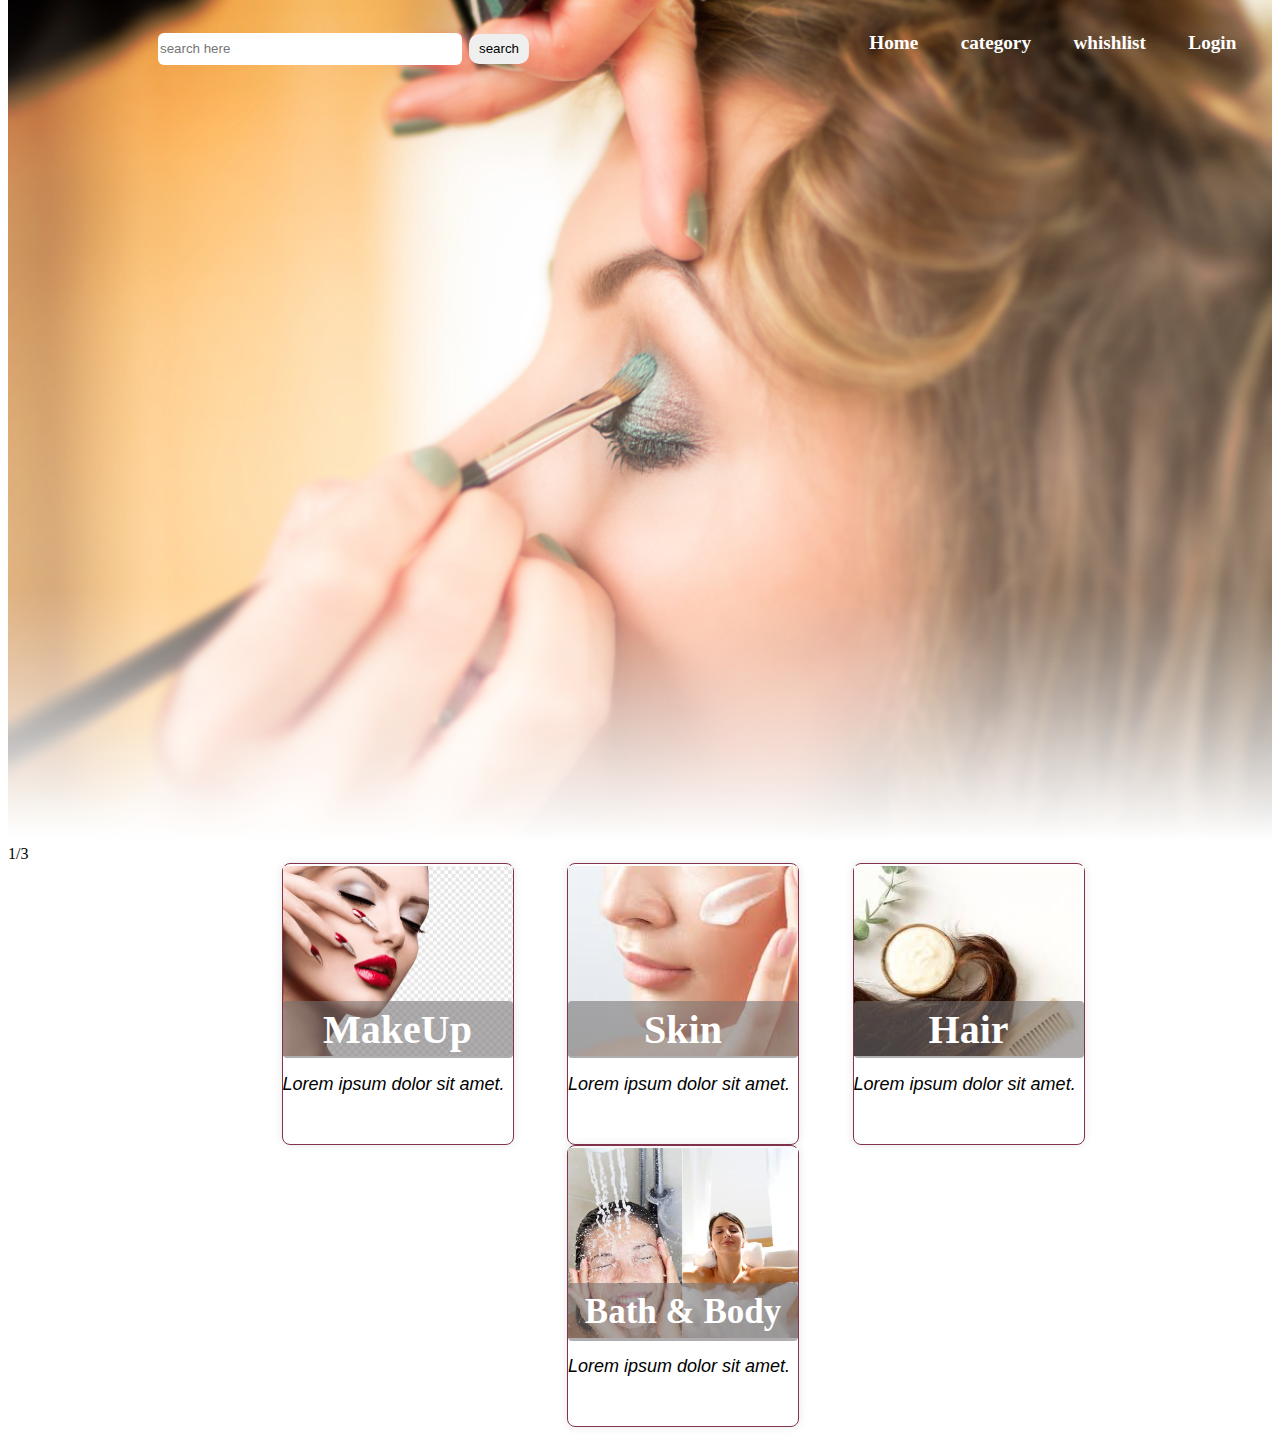
<file: index.html>
<!DOCTYPE html>
<html lang="en">
<head>
  <meta charset="UTF-8">
  <meta name="viewport" content="width=device-width, initial-scale=1.0">
  <link rel="stylesheet" href="style.css"></link>
  <title>Cosmetics</title>
</head>

<body>
  
  <div class="back-img">
    <div >
      <img id="home-imgg" src="./home-img/cosmetics-4645407.jpg" alt="">
    </div>
  </div>

  <div class="nav-bar">

    <div class="search-bar-div">

      <div class="search-bar">
       
        <input id="input-bar" 
        placeholder="search here"
        type="text"><button id="btn-id">search</button>
      </div>

      <div class="nav">
        <!-- <a href="#" class="logo">
          <img src="./home-img/header-logo.jpeg" alt="">
        </a> -->
      </div>
    </div>

    <div class="contents">
      <div class="nav-items">
        <a href="./index.html">Home</a>
        <a href="">category</a>
        <a href="./Wishlist/whishlist.html">whishlist</a>
        <a href="./Login/login.html">Login</a>
        <a href="./Signup/signup.html">Sign-Up</a>
        <a href="./cart/cart.html">Cart</a>
      </div>
    </div>
  </div>

      <div class="col-8 slide-img-col">
        <div class="slide-img-wrapper">

        </div>
        <div class="hero-slide-toggle">
            <div class="hero-slide-toggle-prev" id="hero-slide-toggle-prev">
                <i class='bx bx-left-arrow-alt'></i>
            </div>
            <div class="hero-slide-index" id="hero-slide-index">
                1/3
            </div>
            <div class="hero-slide-toggle-next" id="hero-slide-toggle-next">
                <i class='bx bx-right-arrow-alt'></i>
            </div>
        </div>
   
    </div>

  

  <div class="flex-container-root">
    <div class="flex-container-child">

        <div class="root-container-1">
            <div class="child-container">
                <div  class="img-container">
                    <img id="card-image" src="./Cards-images/makeup-logo.jpeg" alt="">

                    <a href="./Makeup-card/makeup.html"><div class="overlay-text">MakeUp</div></a>
                </div>
                <p id="quote">Lorem ipsum dolor sit amet.</p>
            </div>
        </div>

        <div class="root-container-2">
            <div class="child-container">
                <div class="img-container">
                    <img id="card-image" src="./Cards-images/skincare-logo.jpeg" alt="">

                    <a href="./Skin-card/skin.html"><div class="overlay-text">Skin</div></a>
                  </div>
                    
                <p id="quote">Lorem ipsum dolor sit amet.</p>
            </div>
        </div>
        <div class="root-container-3">
            <div class="child-container">
                <div class="img-container">
                    <img id="card-image" src="./Cards-images/haircare-logo.jpeg" alt="">
                    <a href="./Hair-card/hair.html"><div class="overlay-text">Hair</div></a>
                </div>
                <p id="quote">Lorem ipsum dolor sit amet.</p>
            </div>
        </div>
        <div class="root-container-4">
            <div class="child-container">
                <div class="img-container">
                    <img id="card-image" src="./Cards-images/bath-logo.jpeg" alt="">
                    <a href="./Bath&Body-card/bath.html"><div id="text" >Bath & Body</div></a>
                    
                </div>
                <p id="quote">Lorem ipsum dolor sit amet.</p>
            </div>
        </div>
    </div>
</div>

 
  
</body>
<!-- <hr> -->
<!-- <footer>
  Lorem, ipsum dolor sit amet consectetur adipisicing elit. At impedit, possimus id, ad, facilis sit neque tempora enim doloremque laudantium blanditiis odit deserunt eveniet distinctio esse! Eos ducimus quo omnis.
</footer> -->
</html>
</file>
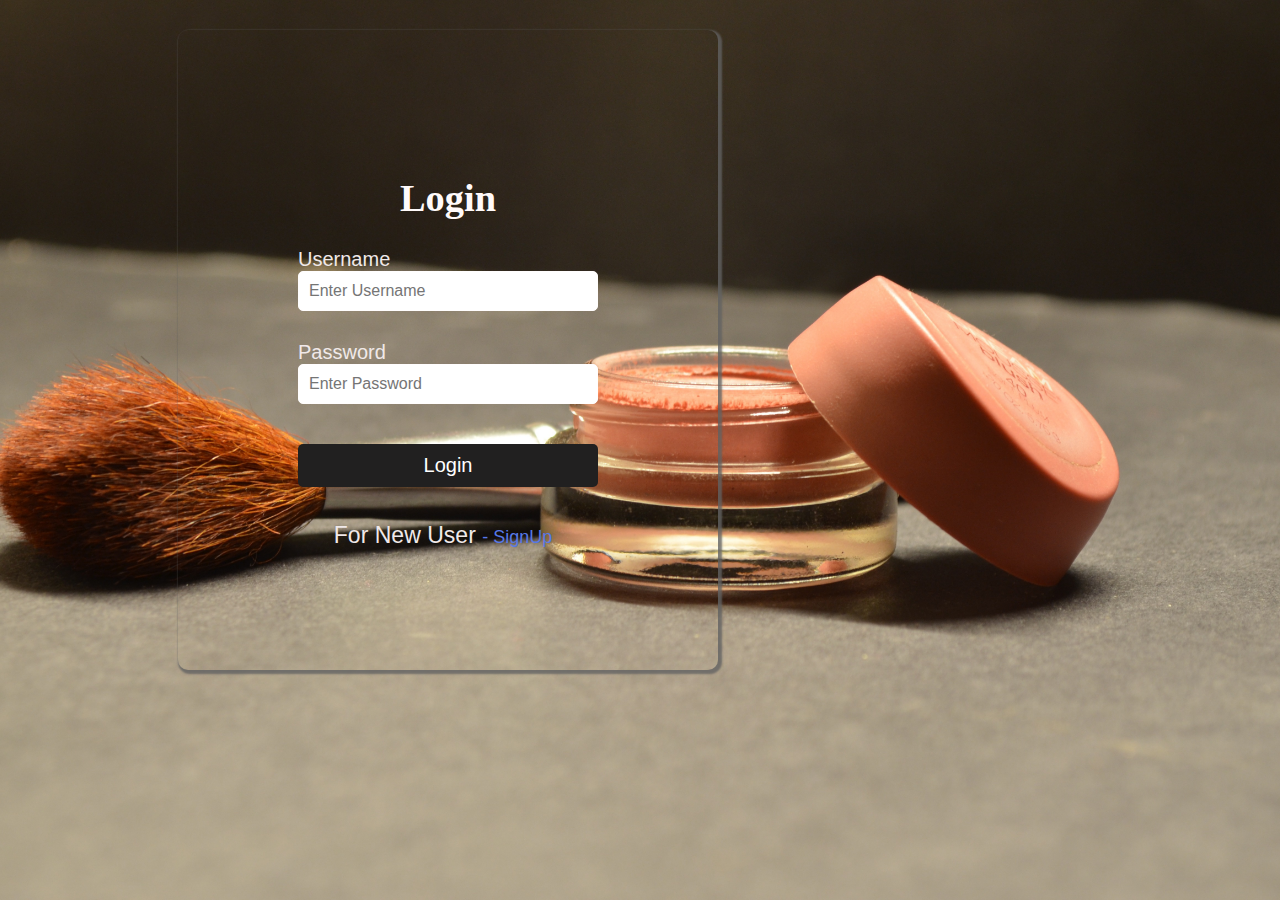
<file: Login/login.html>
<!DOCTYPE html>
<html lang="en">
<head>
    <title>Login Form</title>
    <link rel="stylesheet" href="login.css">
</head>
<body>


<!-- <div class="back-img">
    <div >
      <img id="home-imgg" src="./background-image/cosmetics-166774.jpg" alt="">
    </div>
  </div> -->

    <div class="login-container">
        <h1>Login</h1>
        <form action="/login" method="post">
            <div class="input-group">
                <label for="username">Username</label>
                <input placeholder="Enter Username" type="text" id="username" name="username" required>
            </div>
            <div class="input-group">
                <label for="password">Password</label>
                <input placeholder="Enter Password" type="password" id="password" name="password" required>
            </div>

            
            <button type="submit" class="login-btn">Login</button>
            <div class="Sign-Up-link">
                <span>For New User </span> 
                <a href="../Signup/signup.html" ><span id="Sign-Up">- SignUp</span></a>
             </div>
 
        </form>
    </div>
</body>
</html>
</file>
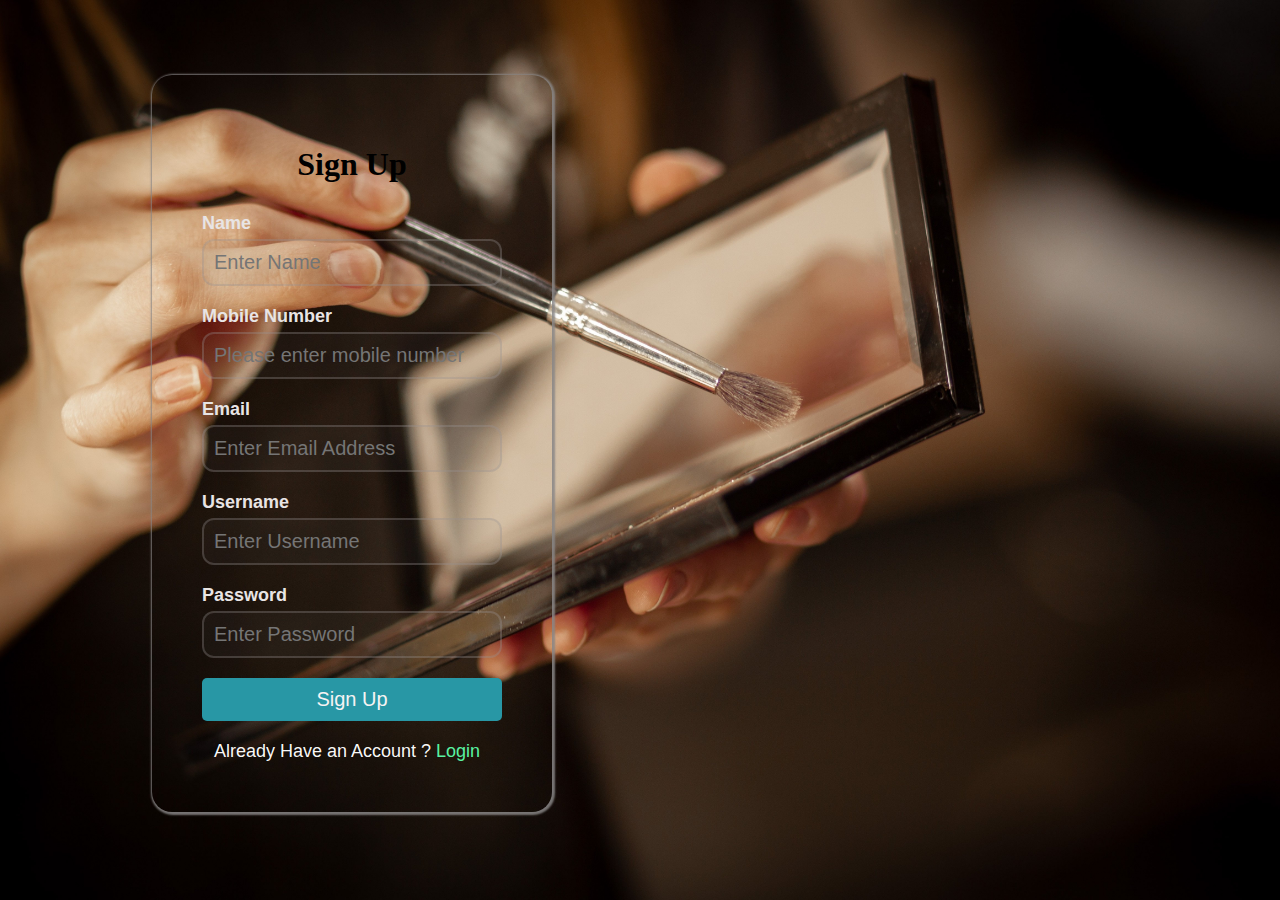
<file: Signup/signup.html>
<!DOCTYPE html>
<html lang="en">
<head>
    <title>Sign-Up</title>
    <link rel="stylesheet" href="./signup.css" />
</head>
<body>
    <div class="signup-container">
        <h1>Sign Up</h1>
        <form id="userForm" action="/signup" method="post">
            <div class="input-group">
                <label for="name">Name</label>
                <input
                    placeholder="Enter Name"
                    type="text"
                    id="name"
                    name="name"
                    required
                />
            </div>
            <div class="input-group">
                <label for="mobile-number">Mobile Number</label>
                <input
                    placeholder="Please enter mobile number"
                    type="text"
                    id="mobile-number"
                    name="mobileNumber"
                    required
                />
            </div>
            <div class="input-group">
                <label for="email">Email</label>
                <input
                    placeholder="Enter Email Address"
                    type="email"
                    id="email"
                    name="email"
                    required
                />
            </div>
            <div class="input-group">
                <label for="username">Username</label>
                <input
                    placeholder="Enter Username"
                    type="text"
                    id="username"
                    name="username"
                    required
                />
            </div>
            <div class="input-group">
                <label for="password">Password</label>
                <input
                    placeholder="Enter Password"
                    type="password"
                    id="password"
                    name="password"
                    required
                />
            </div>
            <button type="submit" class="signup-btn">Sign Up</button>
            <div class="Log-in-link">
                <span>Already Have an Account ? </span>
                <a href="../Login/login.html"><span id="Log-In"> Login</span></a>
            </div>
        </form>
    </div>

    <script>
        document.addEventListener('DOMContentLoaded', function() {
            document.getElementById('userForm').addEventListener('submit', async function(event) {
                event.preventDefault();  // Prevent the default form submission

                const user = {
                    name: document.getElementById('name').value,
                    mobile: document.getElementById('mobile-number').value,
                    email: document.getElementById('email').value,
                    username: document.getElementById('username').value,
                    password: document.getElementById('password').value
                };

                console.log('User data to send:', user);  // Debugging: Check the user data

                try {
                    const response = await fetch('http://localhost:8080/saveUser', {
                        method: 'POST',
                        headers: {
                            'Content-Type': 'application/json'
                        },
                        body: JSON.stringify(user)
                    });

                    if (!response.ok) {
                        throw new Error(`HTTP error! status: ${response.status}`);
                    }

                    const data = await response.json();
                    console.log('User saved successfully:', data);
                    alert('User saved successfully');
                } catch (error) {
                    console.error('Failed to save user:', error);
                    alert('Failed to save user. Please try again.');
                }
            });
        });
    </script>
</body>
</html>
</file>
<file: style.css>
h1{
  margin-left: 30px;
}



.nav-bar{
  position: absolute;
  /* z-index: -1; */
  /* background-color: rgb(174, 108, 108); */
  height: 60px;
  border-radius: 10px;
  margin-top: -65%;
}

.logo-text{
  /* margin-right: 100px; */
  margin-top: 30px;
}


#home-imgg{
  /* height: 500px; */
  width: 100%;
  margin-top: -10px;
  margin-right: 1px;
  /* opacity: 6; 
    -webkit-mask-image: -webkit-gradient(linear, left top, left bottom, from(rgb(0, 0, 0)), to(rgba(0,0,0,1))); 
    mask-image: linear-gradient(to bottom, rgb(0, 0, 0), rgba(108, 101, 101, 0)); */

    /* opacity: 6; 
-webkit-mask-image: -webkit-gradient(linear, left top, left bottom, from(rgb(0, 0, 0)), to(rgba(0, 0, 0, 0.2))); 
mask-image: linear-gradient(to bottom, rgb(0, 0, 0), rgba(0, 0, 0, 0)); */

opacity: 6; 
-webkit-mask-image: -webkit-gradient(
    linear, 
    left top, 
    left bottom, 
    from(rgb(0, 0, 0)), 
    color-stop(50%, rgba(0, 0, 0, 0.5)), /* Midway with reduced opacity */
    to(rgba(0, 0, 0, 0))
); 
mask-image: linear-gradient(
    to bottom, 
    rgb(0, 0, 0), 
    rgba(0, 0, 0, 0.717) 70%, /* Midway with reduced opacity */
    rgba(0, 0, 0, 0)
);

}

.contents{
  width: 700px;

}

.nav-items{
  /* background-color: blue; */
  padding-bottom: 10px;
  margin-top: -50px;
  margin-left: 120%;
  /* padding-top: 10px; */
  width: 600px;
  /* background-color: green; */
  height: 40px;
  display: flex;
  align-items: center;
  justify-content: space-around;

}

a{
  color: white;
  text-decoration: none;
  font-size: larger;
  font-weight: 600;
}

.search-bar-div{
  width: 500px;
  /* background-color: blue; */
  height: 60px;
}
.search-bar{
  padding-top: 20px;
  margin-left: 30%;
  width: 380px;
  height: 50px;
  
}

#input-bar{
  height: 30px;
  width: 300px;
  border: none;
  border-radius: 6px;
  font-weight: 500;
}

#btn-id{
  border: none;
  margin-left: 7px;
  height: 30px;
  width: 60px;
  border-radius: 10px;
  cursor: pointer;
  
}

.slide-img-col {
  position: relative;
  background-color: var(--second-bg);
}


.slide-img-wrapper {
  display: grid;
  height: 100%;
  place-items: center;
}

.slide-img {
  --size: 700px;
  height: var(--size);
  width: var(--size);
  overflow: hidden;
}

.slide-img img {
  max-width: 100%;
  height: 100%;
}



.flex-container-root{
  /* background-color: brown; */
  width: 90%;
  margin-left: 80px;
  cursor: pointer;
  
}

.flex-container-child{
  /* background-color: aqua; */
  width: 80%;
  margin-left: 140px;
  display: flex;
  align-items: center;
  justify-content: space-evenly;
  flex-wrap: wrap;

  /* overflow: hidden; */

}

.root-container-1{
  height: 280px;
  width:230px;
  border-radius: 8px;
  box-shadow: 0 0 10px rgba(0, 0, 0, 0.1);
  border: 1px solid rgb(132, 51, 78);
  transition: background-color 0.3s ease;
}

.root-container-2{
  /* margin-top: 30px; */
  /* text-align: center; */
  height: 280px;
  width:230px;
  /* width: 80%; */
  border-radius: 8px;
  /* background-color: rgb(14, 14, 242); */
  /* padding: 20px; */
  box-shadow: 0 0 10px rgba(0, 0, 0, 0.1);
  /* max-width:300px; */
  border: 1px solid rgb(132, 51, 78);
}

.root-container-3{
  /* margin-top: 30px; */
  /* text-align: center; */
  height: 280px;
  width:230px;
  /* width: 80%; */
  border-radius: 8px;
  /* background-color: rgb(12, 117, 54); */
  /* padding: 20px; */
  box-shadow: 0 0 10px rgba(0, 0, 0, 0.1);
  /* max-width:300px; */
  border: 1px solid rgb(132, 51, 78);
}

.root-container-4{
  /* margin-top: 30px; */
  /* text-align: center; */
  height: 280px;
  width:230px;
  /* width: 80%; */
  border-radius: 8px;
  /* background-color: rgb(189, 131, 15); */
  /* padding: 20px; */
  box-shadow: 0 0 10px rgba(0, 0, 0, 0.1);
  /* max-width:300px; */
  border: 1px solid rgb(132, 51, 78);
}

.img-container{
  height: 190px;
  /* width: 230px; */
  /* background-color: black; */
  /* margin: 20px; */
  margin-top: 2px;
}

.overlay-text {
  position: relative;
  bottom: 60px; 
  cursor: pointer;
  right: 0px;
  color: white;
  background-color: rgba(118, 114, 114, 0.579);
  padding: 5px 10px;
  border-radius: 4px;
  font-size: 40px;
  text-align:center;
}

#quote{
  font-size: large;
  font-weight: 500;
  font-family: Arial, Helvetica, sans-serif;
  font-style: italic;
}

#card-image{
    width: 100%;
    height: 100%;
    object-fit: cover;
}

#text{
  position: relative;
  bottom: 60px; 
  right: 0px;
  color: white;
  background-color: rgba(118, 114, 114, 0.579);
  padding: 9px 10px;
  border-radius: 4px;
  font-size: 35px;
  text-align:center;
  cursor: pointer;

}

.root-container-1:hover {
  background-color: #e052cfb8;
}

.root-container-2:hover {
  background-color: #e052cfb8;
}

.root-container-3:hover {
  background-color: #e052cfb8;
}

.root-container-4:hover {
  background-color: #e052cfb8;
}
</file>
<file: Login/login.css>
/* style.css */
body {
  font-family: 'Arial', sans-serif;
  background: url('fashion-background.jpg') no-repeat center center fixed;
  background-size: cover;
  display: flex;
  justify-content: center;
  align-items: center;
  height: 100vh;
  margin: 0;
  background-image: url('./background-image/cosmetics-166774.jpg');
}


.login-container {
  background: rgba(150, 146, 146, 0);
  padding: 120px;
  margin-right: 30%;
 margin-bottom: 200px;
 font-size: larger;
 /* margin-top: 40px; */

  border-radius: 10px;
  box-shadow: 0 4px 8px rgba(196, 192, 192, 0.1);
  width: 300px;
  height: 400px;
  text-align: center;
  box-shadow: 2px 2px 2px 2px rgba(98, 97, 97, 0.8);
}

.Sign-Up-link{
  margin-top: 35px;
  font-size: larger;
  color: #f0e9e9;
}
#Sign-Up{
  font-size: large;
  margin-right: 10px;
  color: rgb(87, 121, 231);
  cursor: pointer;
}
a{
  text-decoration: none;
  /* box-sizing: content-box; */
}



h1 {
  color: #fffafa;
  margin-bottom: 28px;
  font-family: 'Playfair Display', serif;
}

.input-group {
  margin-bottom: 30px;
  text-align: left;
  font-size: 20px;
  
}

label {
  display: block;
  color: #f0e9e9;
  margin-bottom: px;
  font-size: 20px;
}

input[type="text"], input[type="password"] {
  width: 100%;
  padding: 10px;
  border: 1px solid #fffdfd;
  border-radius: 5px;
  font-size: 16px;
  box-sizing: border-box;
}

.login-btn {
  background-color: #212020;
  color: #fff;
  margin-top: 10px;
  padding: 10px 20px;
  border: none;
  border-radius: 5px;
  cursor: pointer;
  font-size: 20px;
  width: 100%;
}

.login-btn:hover {
  background-color: #555;
}

@media (max-width: 400px) {
  .login-container {
      width: 90%;
  }
}
</file>
<file: Signup/signup.css>
/* style.css */
body {
  font-family: 'Arial', sans-serif;
  background: url('./background-images') no-repeat center center fixed;
  background-size: cover;
  display: flex;
  justify-content: center;
  align-items: center;
  height: 100vh;
  margin: 0;
  background-image: url('./background-images/cosmetics-7512332.jpg');
}

.signup-container {
  background: rgba(26, 25, 25, 0);
  padding: 50px;
  border-radius: 20px;
  box-shadow: 0 2px 2px rgba(13, 13, 13, 0.1);
  width: 300px;
  text-align: center;
  box-shadow: 1px 1px 2px 2px rgba(136, 134, 134, 0.858);
  background-size: cover;
  margin-right: 45%;
  margin-bottom: 1%;
  
}

h1 {
  color: #000000;
  margin-bottom: 10px;
  padding-bottom: 20px;
  font-family: 'Playfair Display', serif;
  font-weight: 1200;
  font-size: xx-large;
}

.input-group {
  margin-bottom: 20px;
  text-align: left;
  /* font-size: larger; */
}

label {
  display: block;
  color: #e8e4e4;
  margin-bottom: 5px;
  font-size: 18px;
  font-weight: 600;
}

input[type="text"], input[type="email"], input[type="password"] {
  width: 100%;
  padding: 10px;
  border: 2px solid #9a96964f;
  border-radius: 12px;
  font-size: 20px;
  box-sizing: border-box;
  background-color: #7d7c7c11;
}

.signup-btn {
  background-color: #2897a5;
  color: #f6f3f3;
  padding: 10px 20px;
  border:none;
  border-radius: 5px;
  cursor: pointer;
  font-size: 20px;
  width: 100%;
}

.Log-in-link{
  margin-top: 20px;
  color: rgba(255, 255, 254, 0.998);
  font-size: large;
}

a{
  text-decoration: none;
}

#Log-In{
  margin-right: 10px;
  color: rgb(89, 242, 161);
  cursor: pointer;
  font-size: large;
}

.signup-btn:hover {
  background-color: #22251e;
}

@media (max-width: 400px) {
  .signup-container {
      width: 100%;
  }
}
</file>
